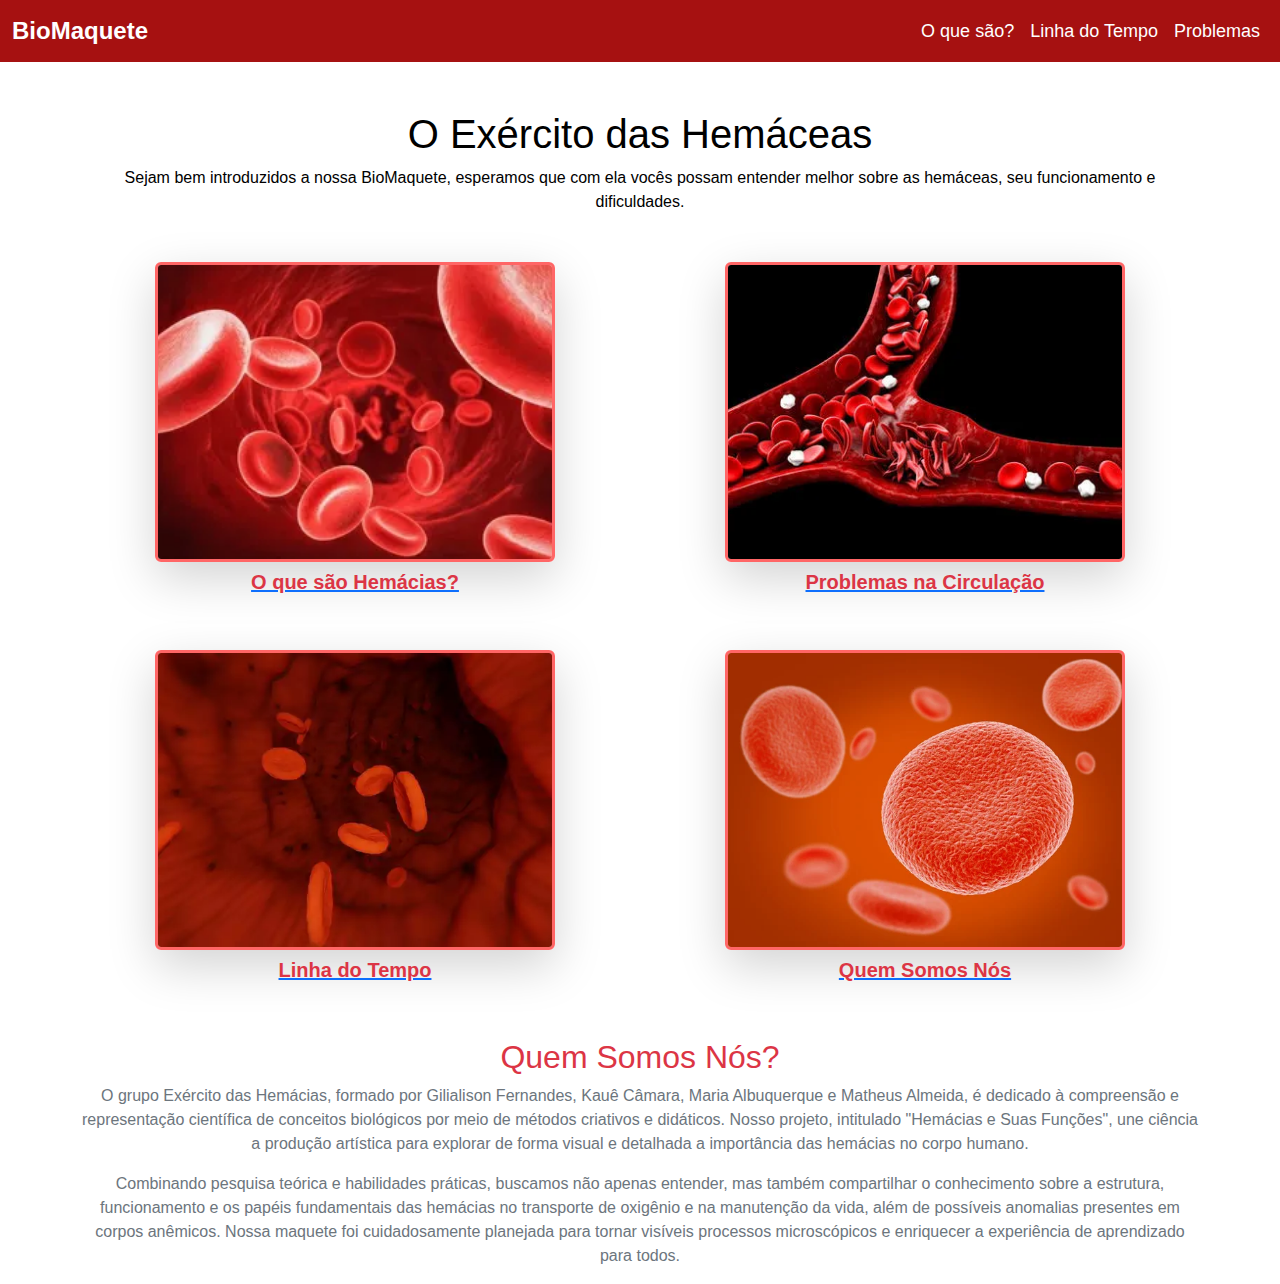
<file: HTML/index.html>
<!DOCTYPE html>
<html lang="pt-br">
<head>
  <meta charset="UTF-8">
  <meta name="viewport" content="width=device-width, initial-scale=1.0">
  <title>BioMaquete</title>
  <link href="https://cdn.jsdelivr.net/npm/bootstrap@5.3.2/dist/css/bootstrap.min.css" rel="stylesheet">
  <link rel="stylesheet" href="../CSS/style.css">
</head>
<body>
  <nav class="navbar navbar-expand-lg navbar-light" style="background-color: #a61111;">
    <div class="container-fluid">
      <a class="navbar-brand text-white fw-bold" href="index.html" style="font-size: 24px;">BioMaquete</a>
      <button class="navbar-toggler" type="button" data-bs-toggle="collapse" data-bs-target="#navbarNav">
        <span class="navbar-toggler-icon"></span>
      </button>
      <div class="collapse navbar-collapse" id="navbarNav">
        <ul class="navbar-nav ms-auto">
          <li class="nav-item">
            <a class="nav-link text-white" href="index.html">O que são?</a>
          </li>
          <li class="nav-item">
            <a class="nav-link text-white" href="linhadotempo.html">Linha do Tempo</a>
          </li>
          <li class="nav-item">
            <a class="nav-link text-white" href="problemas.html">Problemas</a>
          </li>
        </ul>
      </div>
    </div>
  </nav>

  <div class="container mt-5">
    <h1 class="text-center">O Exército das Hemáceas</h1>
    <p class="text-center">Sejam bem introduzidos a nossa BioMaquete, esperamos que com ela vocês possam entender melhor sobre as hemáceas, seu funcionamento e dificuldades.</p>
    <div class="row text-center mt-5">
      <div class="col-md-6">
        <a href="oquesao.html">
          <img src="../FOTOS/hemáceas.jpeg" alt="O que são Hemácias" class="img-fluid shadow-lg rounded img-padrao">
          <h3 class="text-danger mt-2">O que são Hemácias?</h3>
        </a>
      </div>
      <div class="col-md-6">
        <a href="problemas.html">
          <img src="../FOTOS/problemas.jpeg" alt="Problemas na circulação" class="img-fluid shadow-lg rounded img-padrao">
          <h3 class="text-danger mt-2">Problemas na Circulação</h3>
        </a>
      </div>
    </div>
    <div class="row text-center mt-5">
      <div class="col-md-6">
        <a href="linhadotempo.html">
          <img src="../FOTOS/teste2.jpg" alt="Linha do Tempo" class="img-fluid shadow-lg rounded img-padrao">
          <h3 class="text-danger mt-2">Linha do Tempo</h3>
        </a>
      </div>
      <div class="col-md-6">
        <a href="#quem-somos-nos">
          <img src="../FOTOS/teste.jpg" alt="Quem Somos" class="img-fluid shadow-lg rounded img-padrao">
          <h3 class="text-danger mt-2">Quem Somos Nós</h3>
        </a>
      </div>
    </div>
    <section id="quem-somos-nos" class="text-center mt-5">
      <h2 class="text-danger">Quem Somos Nós?</h2>
      <p class="lead">O grupo Exército das Hemácias, formado por Gilialison Fernandes, Kauê Câmara, Maria Albuquerque e Matheus Almeida, é dedicado à compreensão e representação científica de conceitos biológicos por meio de métodos criativos e didáticos. Nosso projeto, intitulado "Hemácias e Suas Funções", une ciência a produção artística para explorar de forma visual e detalhada a importância das hemácias no corpo humano.
      </p>
      <p>Combinando pesquisa teórica e habilidades práticas, buscamos não apenas entender, mas também compartilhar o conhecimento sobre a estrutura, funcionamento e os papéis fundamentais das hemácias no transporte de oxigênio e na manutenção da vida, além de possíveis anomalias presentes em corpos anêmicos. Nossa maquete foi cuidadosamente planejada para tornar visíveis processos microscópicos e enriquecer a experiência de aprendizado para todos.</p>
    </section>
  </div>

  <script src="https://cdn.jsdelivr.net/npm/bootstrap@5.3.2/dist/js/bootstrap.bundle.min.js"></script>
</body>
</html>
</file>
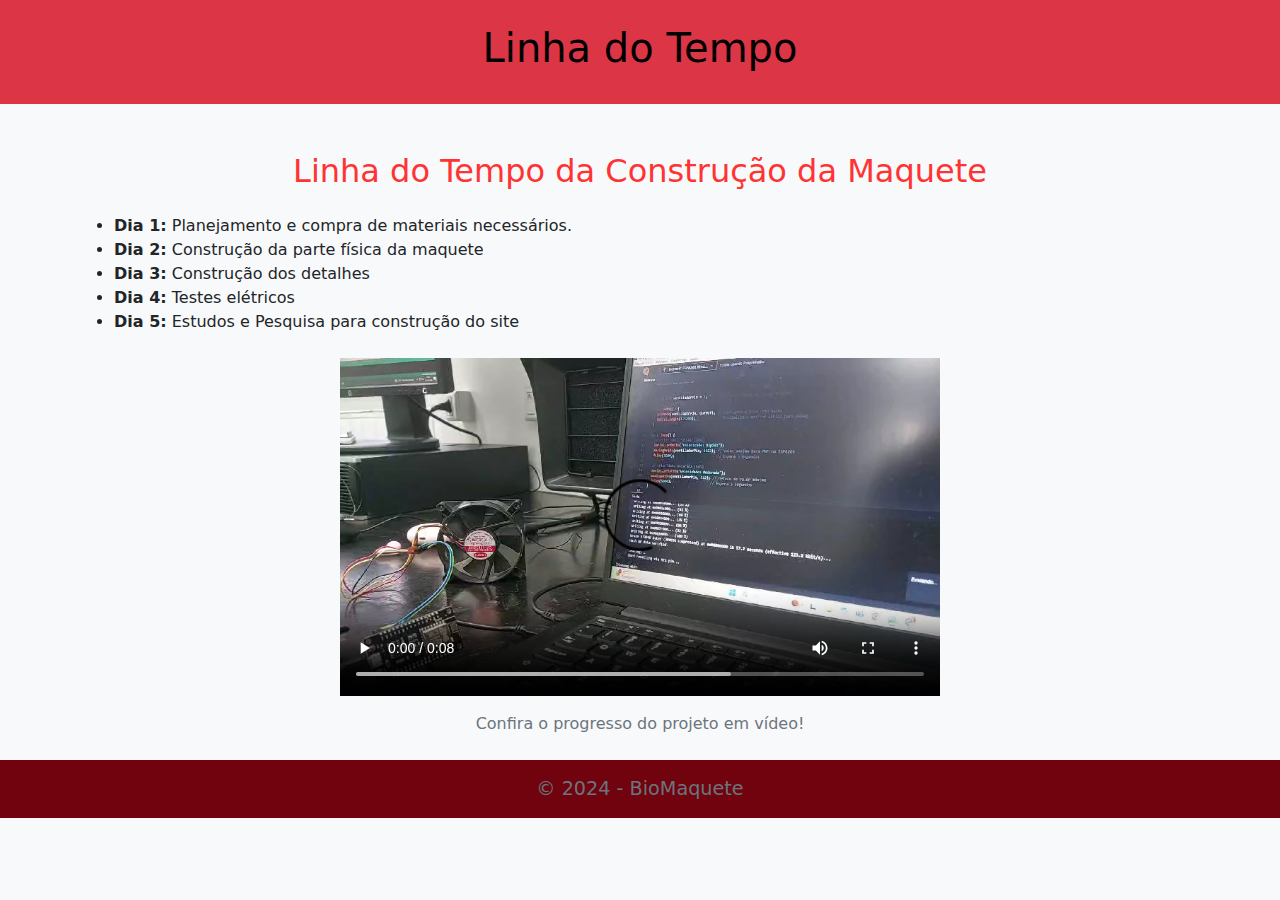
<file: linhadotempo.html>
<!DOCTYPE html>
<html lang="pt-br">
<head>
  <meta charset="UTF-8">
  <meta name="viewport" content="width=device-width, initial-scale=1.0">
  <link href="https://cdn.jsdelivr.net/npm/bootstrap@5.3.0-alpha3/dist/css/bootstrap.min.css" rel="stylesheet">
  <link rel="stylesheet" href="style.css">
  <title>Linha do Tempo</title>
</head>
<body class="bg-light">
  <header class="text-center py-4 bg-danger text-white">
    <h1>Linha do Tempo</h1>
  </header>
  <main class="container mt-5">
    <section>
      <h2 class="text-center">Linha do Tempo da Construção da Maquete</h2>
      <ul class="timeline mt-4">
        <li>
          <strong>Dia 1:</strong> Planejamento e compra de materiais necessários.
        </li>
        <li>
          <strong>Dia 2:</strong> Construção da parte física da maquete
        </li>
        <li>
          <strong>Dia 3:</strong> Construção dos detalhes
        </li>
        <li>
          <strong>Dia 4:</strong> Testes elétricos
        </li>
        <li>
          <strong>Dia 5:</strong> Estudos e Pesquisa para construção do site
        </li>
      </ul>
      <div class="video-container mt-4 text-center">
        <video width="600" controls>
          <source src="video.mp4" type="video/mp4">
          Seu navegador não suporta a tag de vídeo. Atualize para um navegador moderno.
        </video>
        <p class="mt-2">Confira o progresso do projeto em vídeo!</p>
      </div>
    </section>
  </main>
  <footer class="text-center mt-4">
    <p>&copy; 2024 - BioMaquete </p>
  </footer>
</body>
</html>
</file>
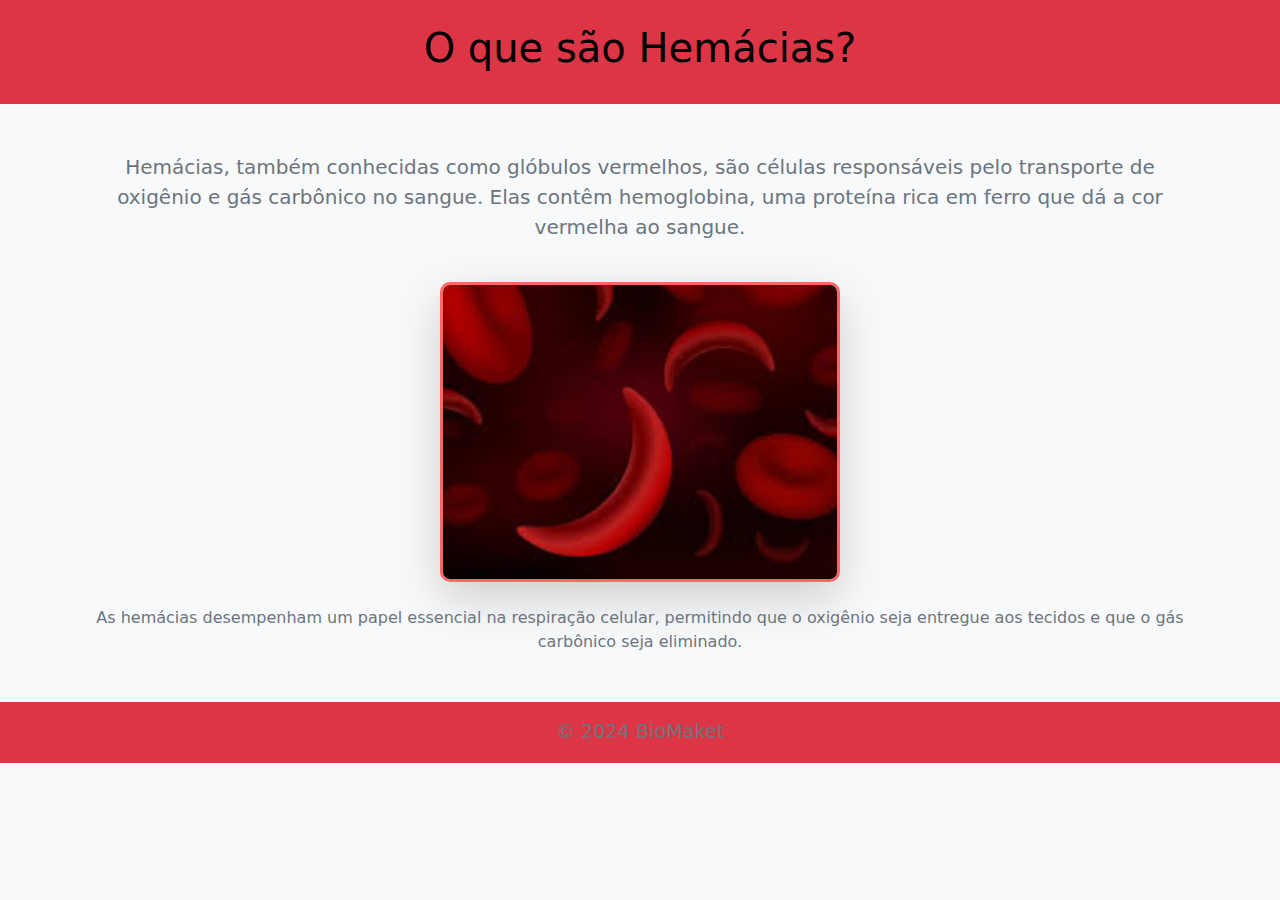
<file: oquesao.html>
<!DOCTYPE html>
<html lang="pt-br">
<head>
  <meta charset="UTF-8">
  <meta name="viewport" content="width=device-width, initial-scale=1.0">
  <link href="https://cdn.jsdelivr.net/npm/bootstrap@5.3.0-alpha3/dist/css/bootstrap.min.css" rel="stylesheet">
  <link rel="stylesheet" href="style.css">
  <title>O que são Hemácias</title>
</head>
<body class="bg-light">
  <header class="text-center py-4 bg-danger text-white">
    <h1>O que são Hemácias?</h1>
  </header>
  <main class="container mt-5">
    <section class="text-center">
      <p class="fs-5">
        Hemácias, também conhecidas como glóbulos vermelhos, são células responsáveis pelo transporte de oxigênio e gás carbônico no sangue. Elas contêm hemoglobina, uma proteína rica em ferro que dá a cor vermelha ao sangue.
      </p>
      <img src="hemoglobina.jpg" alt="Estrutura da Hemoglobina" class="img-fluid mt-4 shadow-lg">
      <p class="mt-4">
        As hemácias desempenham um papel essencial na respiração celular, permitindo que o oxigênio seja entregue aos tecidos e que o gás carbônico seja eliminado.
      </p>
    </section>
  </main>
  <footer class="text-center mt-5 py-3 bg-danger text-white">
    <p>&copy; 2024 BioMaket</p>
  </footer>
</body>
</html>
</file>
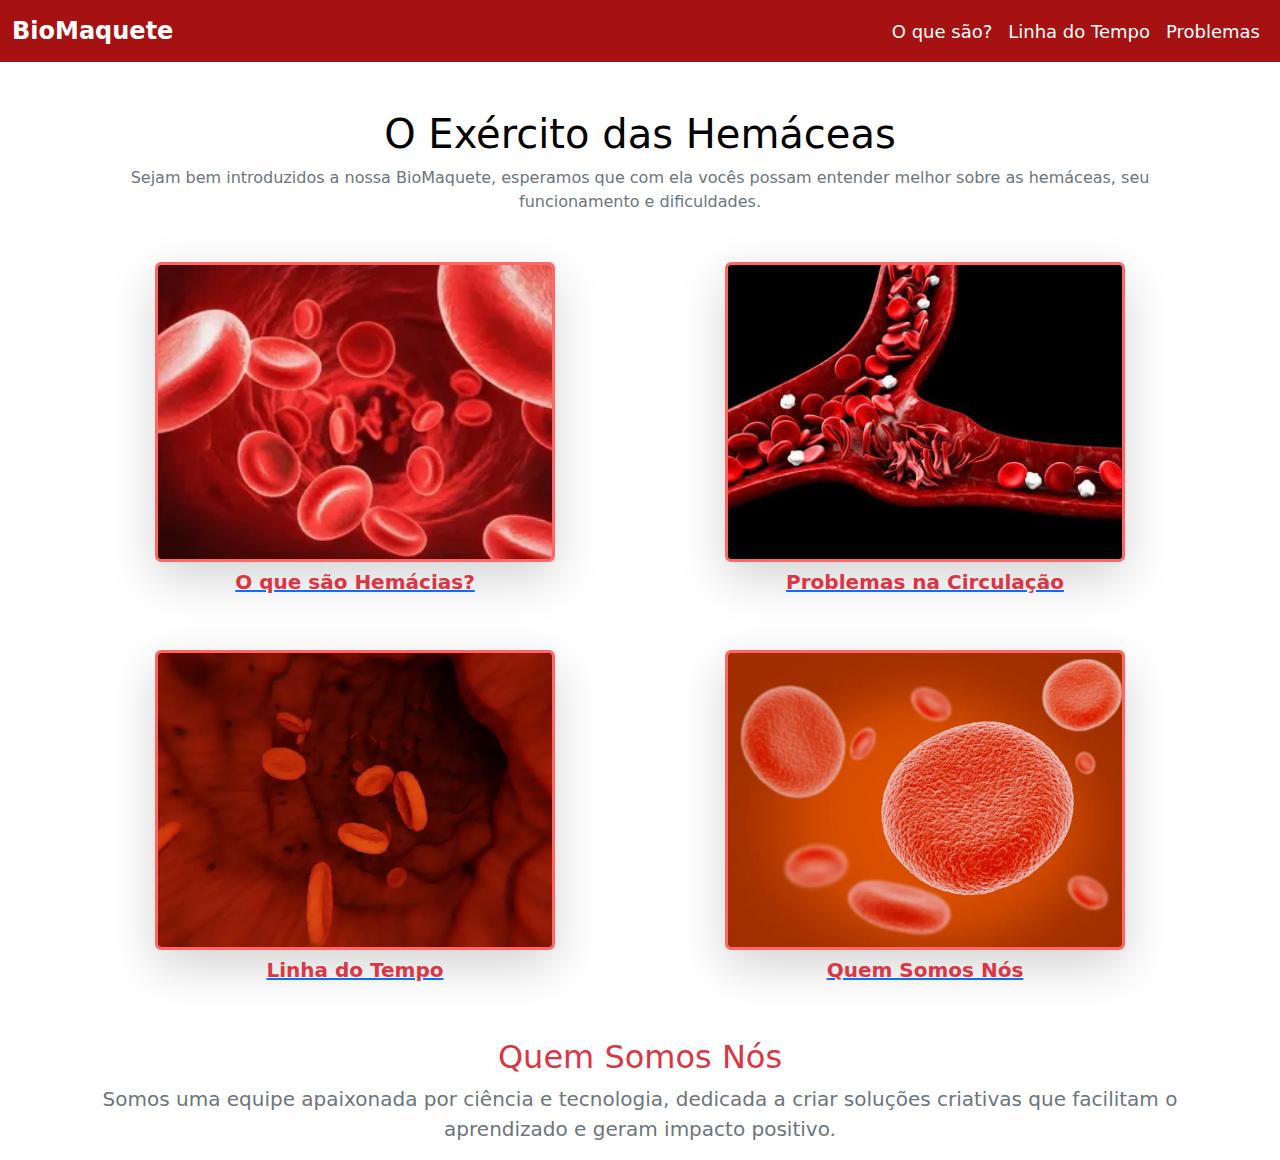
<file: principal.html>
<!DOCTYPE html>
<html lang="pt-br">
<head>
  <meta charset="UTF-8">
  <meta name="viewport" content="width=device-width, initial-scale=1.0">
  <title>BioMaquete</title>
  <link href="https://cdn.jsdelivr.net/npm/bootstrap@5.3.2/dist/css/bootstrap.min.css" rel="stylesheet">
  <link rel="stylesheet" href="style.css">
</head>
<body>
  <nav class="navbar navbar-expand-lg navbar-light" style="background-color: #a61111;">
    <div class="container-fluid">
      <a class="navbar-brand text-white fw-bold" href="principal.html" style="font-size: 24px;">BioMaquete</a>
      <button class="navbar-toggler" type="button" data-bs-toggle="collapse" data-bs-target="#navbarNav">
        <span class="navbar-toggler-icon"></span>
      </button>
      <div class="collapse navbar-collapse" id="navbarNav">
        <ul class="navbar-nav ms-auto">
          <li class="nav-item">
            <a class="nav-link text-white" href="principal.html">O que são?</a>
          </li>
          <li class="nav-item">
            <a class="nav-link text-white" href="#linha-do-tempo">Linha do Tempo</a>
          </li>
          <li class="nav-item">
            <a class="nav-link text-white" href="problemas.html">Problemas</a>
          </li>
        </ul>
      </div>
    </div>
  </nav>

  <div class="container mt-5">
    <h1 class="text-center">O Exército das Hemáceas</h1>
    <p class="text-center">Sejam bem introduzidos a nossa BioMaquete, esperamos que com ela vocês possam entender melhor sobre as hemáceas, seu funcionamento e dificuldades.</p>
    <div class="row text-center mt-5">
      <div class="col-md-6">
        <a href="oquesao.html">
          <img src="hemáceas.jpeg" alt="O que são Hemácias" class="img-fluid shadow-lg rounded">
          <h3 class="text-danger mt-2">O que são Hemácias?</h3>
        </a>
      </div>
      <div class="col-md-6">
        <a href="problemas.html">
          <img src="problemas.jpeg" alt="Problemas na circulação" class="img-fluid shadow-lg rounded">
          <h3 class="text-danger mt-2">Problemas na Circulação</h3>
        </a>
      </div>
    </div>
    <div class="row text-center mt-5">
      <div class="col-md-6">
        <a href="linhadotempo.html">
          <img src="teste2.jpg" alt="Linha do Tempo" class="img-fluid shadow-lg rounded">
          <h3 class="text-danger mt-2">Linha do Tempo</h3>
        </a>
      </div>
      <div class="col-md-6">
        <a href="#quem-somos-nos">
          <img src="teste.jpg" alt="Quem Somos" class="img-fluid shadow-lg rounded">
          <h3 class="text-danger mt-2">Quem Somos Nós</h3>
        </a>
      </div>
    </div>
    <section id="quem-somos-nos" class="text-center mt-5">
      <h2 class="text-danger">Quem Somos Nós</h2>
      <p class="lead">Somos uma equipe apaixonada por ciência e tecnologia, dedicada a criar soluções criativas que facilitam o aprendizado e geram impacto positivo.</p>
    </section>
  </div>

  <script src="https://cdn.jsdelivr.net/npm/bootstrap@5.3.2/dist/js/bootstrap.bundle.min.js"></script>
</body>
</html>
</file>
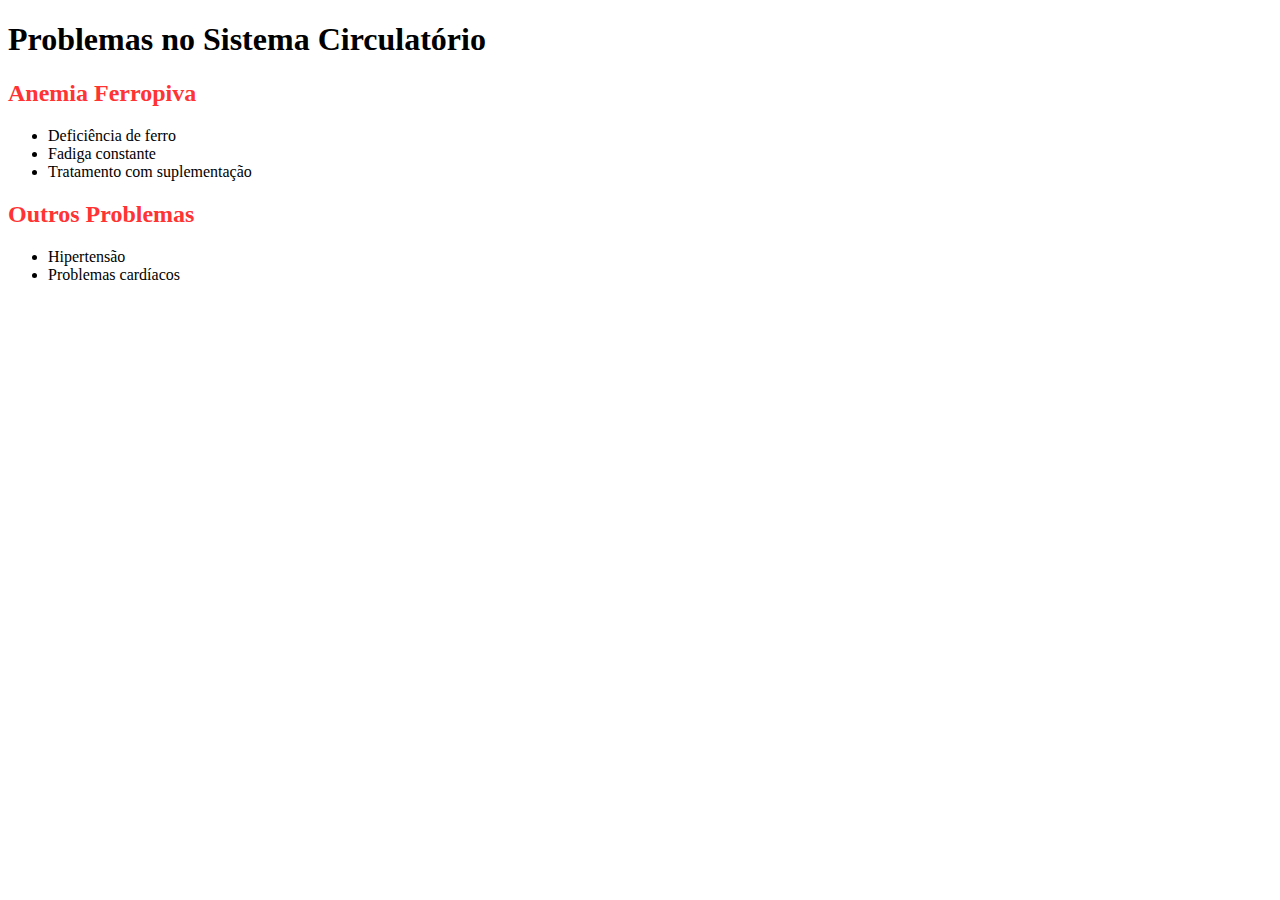
<file: problemas.html>
<!DOCTYPE html>
<html lang="pt-br" class="problems-page">
<head>
  <meta charset="UTF-8">
  <meta name="viewport" content="width=device-width, initial-scale=1.0">
  <link rel="stylesheet" href="style.css">
  <title>Problemas na Circulação Sanguínea</title>
</head>
<body>
  <header>
    <h1>Problemas no Sistema Circulatório</h1>
  </header>
  <main>
    <h2>Anemia Ferropiva</h2>
    <ul>
      <li>Deficiência de ferro</li>
      <li>Fadiga constante</li>
      <li>Tratamento com suplementação</li>
    </ul>
    <h2>Outros Problemas</h2>
    <ul>
      <li>Hipertensão</li>
      <li>Problemas cardíacos</li>
    </ul>
  </main>
</body>
</html>
</file>
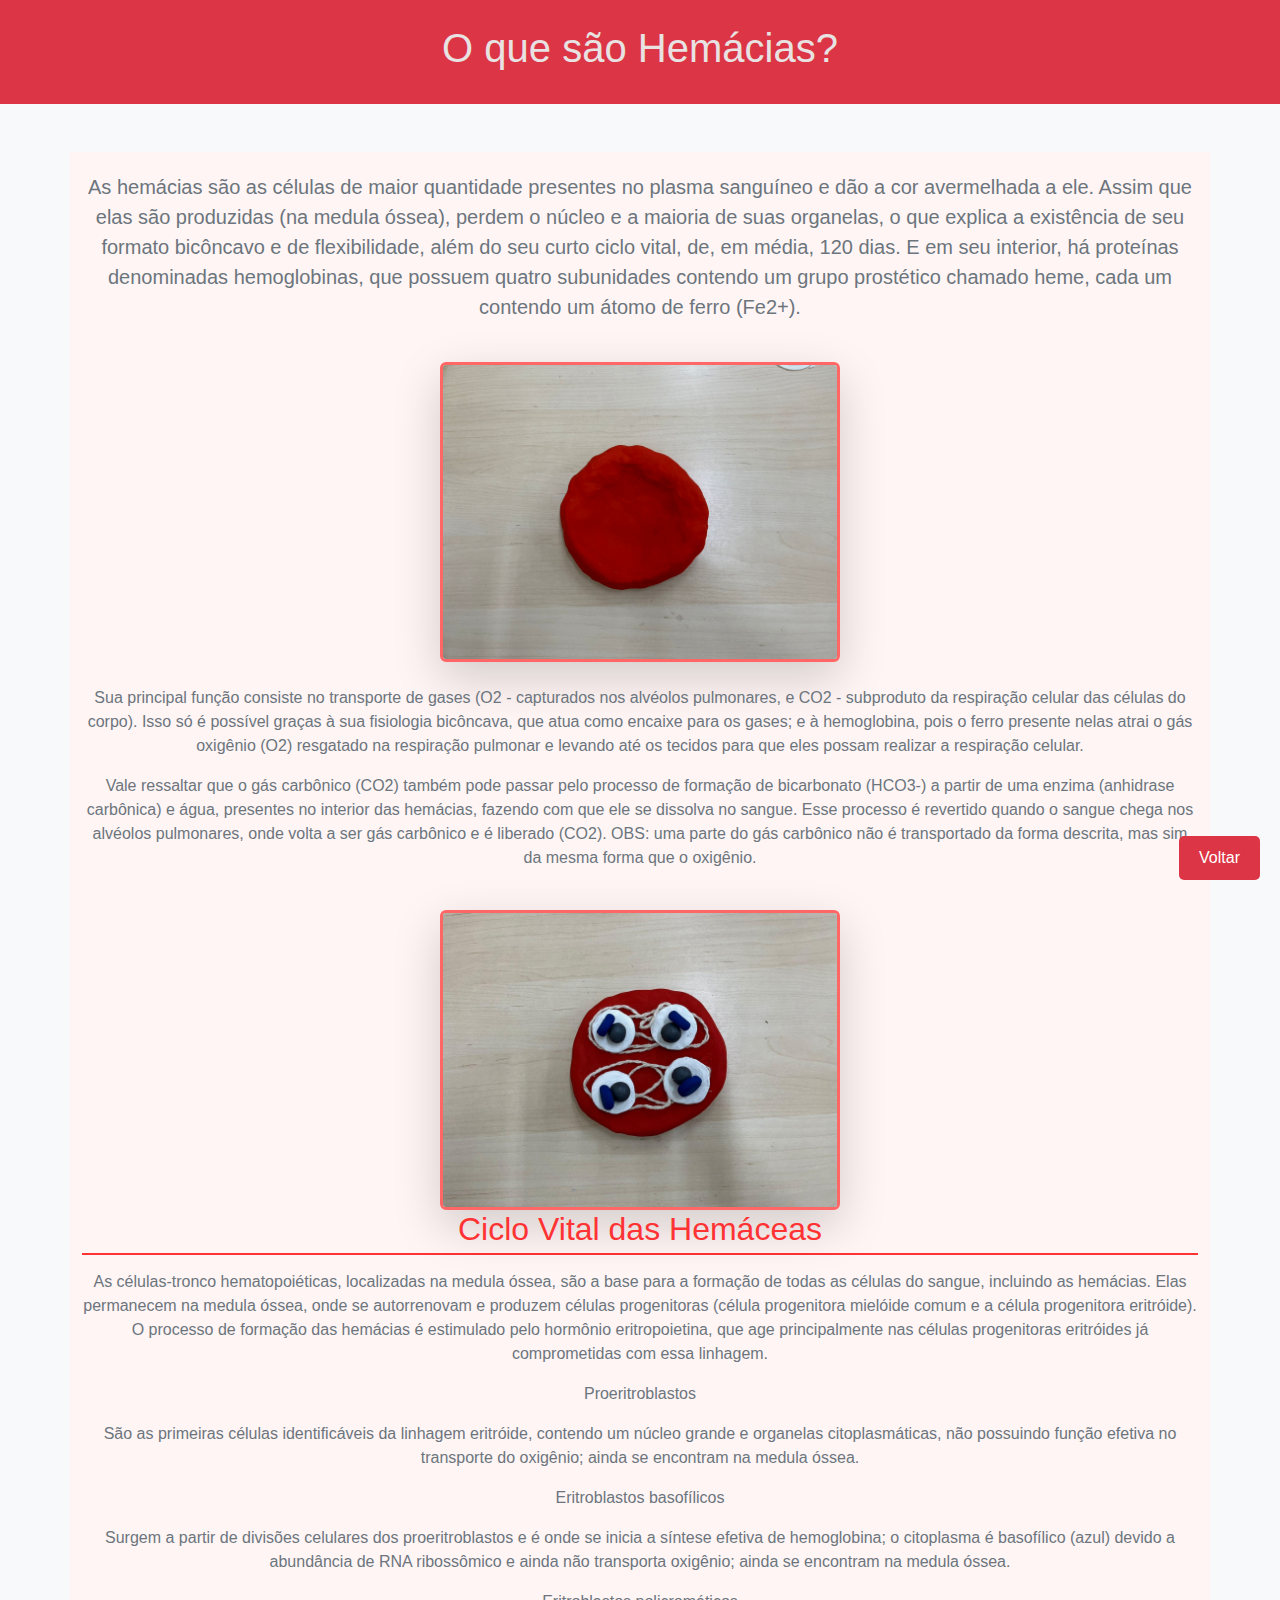
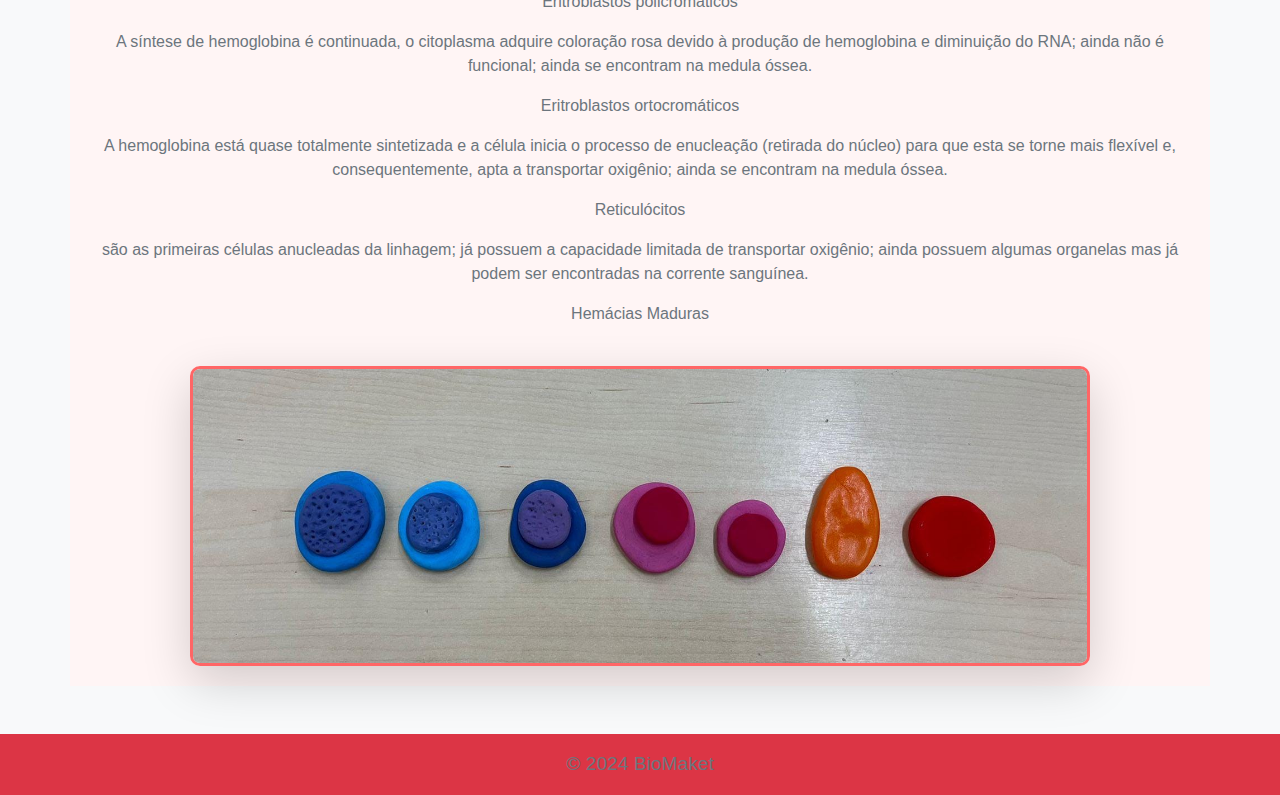
<file: HTML/oquesao.html>
<!DOCTYPE html>
<html lang="pt-br">
<head>
  <meta charset="UTF-8">
  <meta name="viewport" content="width=device-width, initial-scale=1.0">
  <link href="https://cdn.jsdelivr.net/npm/bootstrap@5.3.0-alpha3/dist/css/bootstrap.min.css" rel="stylesheet">
  <link rel="stylesheet" href="../CSS/style.css">
  <script src="../JS/principal.js" defer></script>
  <title>O que são Hemácias</title>
</head>
<body class="bg-light">
  <header class="text-center py-4 bg-danger text-white">
    <h1>O que são Hemácias?</h1>
  </header>
  <main class="container mt-5">
    <section class="text-center">
      <p class="fs-5">
        As hemácias são as células de maior quantidade presentes no plasma sanguíneo e dão a cor avermelhada a ele. Assim que elas são produzidas (na medula óssea), perdem o núcleo e a maioria de suas organelas, o que explica a existência de seu formato bicôncavo e de flexibilidade, além do seu curto ciclo vital, de, em média, 120 dias. E em seu interior, há proteínas denominadas hemoglobinas, que possuem quatro subunidades contendo um grupo prostético chamado heme, cada um contendo um átomo de ferro (Fe2+).
      </p>
      <img src="../FOTOS/hemaciafechada.jpeg" alt="Estrutura da Hemoglobina fechada" class="img-fluid mt-4 shadow-lg rounded img-padrao">
      <p class="mt-4">
        Sua principal função consiste no transporte de gases (O2 - capturados nos alvéolos pulmonares, e CO2 - subproduto da respiração celular das células do corpo). Isso só é possível graças à sua fisiologia bicôncava, que atua como encaixe para os gases; e à hemoglobina, pois o ferro presente nelas atrai o gás oxigênio (O2) resgatado na respiração pulmonar e levando até os tecidos para que eles possam realizar a respiração celular. 
      </p>
      <p>
        Vale ressaltar que o gás carbônico (CO2) também pode passar pelo processo de formação de bicarbonato (HCO3-) a partir de uma enzima (anhidrase carbônica) e água, presentes no interior das hemácias, fazendo com que ele se dissolva no sangue. Esse processo é revertido quando o sangue chega nos alvéolos pulmonares, onde volta a ser gás carbônico e é liberado (CO2). OBS: uma parte do gás carbônico não é transportado da forma descrita, mas sim da mesma forma que o oxigênio.
      </p>
      <img src="../FOTOS/hemaciaaberta.jpeg" alt="Estrutura da Hemoglobina aberta" class="img-fluid mt-4 shadow-lg rounded img-padrao">
      <h2>Ciclo Vital das Hemáceas</h2>
      <p>As células-tronco hematopoiéticas, localizadas na medula óssea, são a base para a formação de todas as células do sangue, incluindo as hemácias. Elas permanecem na medula óssea, onde se autorrenovam e produzem células progenitoras (célula progenitora mielóide comum e a célula progenitora eritróide). O processo de formação das hemácias é estimulado pelo hormônio eritropoietina, que age principalmente nas células progenitoras eritróides já comprometidas com essa linhagem.</p>
        <class= "vital">
        <p>Proeritroblastos</p>
        <p>São as primeiras células identificáveis da linhagem eritróide, contendo um núcleo grande e organelas citoplasmáticas, não possuindo função efetiva no transporte do oxigênio; ainda se encontram na medula óssea.</p>
        <p>Eritroblastos basofílicos<p>
        <p>Surgem a partir de divisões celulares dos proeritroblastos e é onde se inicia a síntese efetiva de hemoglobina; o citoplasma é basofílico (azul) devido a abundância de RNA ribossômico e ainda não transporta oxigênio; ainda se encontram na medula óssea.</p>
        <p>Eritroblastos policromáticos</p>
        <p> A síntese de hemoglobina é continuada, o citoplasma adquire coloração rosa devido à produção de hemoglobina e diminuição do RNA; ainda não é funcional; ainda se encontram na medula óssea.</p>
        <p>Eritroblastos ortocromáticos</p>
        <p>A hemoglobina está quase totalmente sintetizada e a célula inicia o processo de enucleação (retirada do núcleo) para que esta se torne mais flexível e, consequentemente, apta a transportar oxigênio; ainda se encontram na medula óssea.</p>
        <P>Reticulócitos</P>
        <p>são as primeiras células anucleadas da linhagem; já possuem a capacidade limitada de transportar oxigênio; ainda possuem algumas organelas mas já podem ser encontradas na corrente sanguínea.</p>
        <p>Hemácias Maduras</p>
        <img src="../FOTOS/ciclodevida.jpeg" alt="linhadotempohemacias" class="img-fluid mt-4 shadow-lg img-padrao2">
          <!-- Botão para voltar à página principal -->
  <button class="btn btn-danger position-fixed" id="backButton" style="bottom: 20px; right: 20px;">Voltar</button>
        <script>
          // Botão para voltar à página principal
          document.getElementById('backButton').addEventListener('click', () => {
            window.location.href = '/BioMaket/index.html'; // Certifique-se de ajustar o caminho da sua página principal
          });
        </script>
    </class>
    </section>
  </main>
  <footer class="text-center mt-5 py-3 bg-danger text-white">
    <p>&copy; 2024 BioMaket</p>
  </footer>
</body>
</html>
</file>
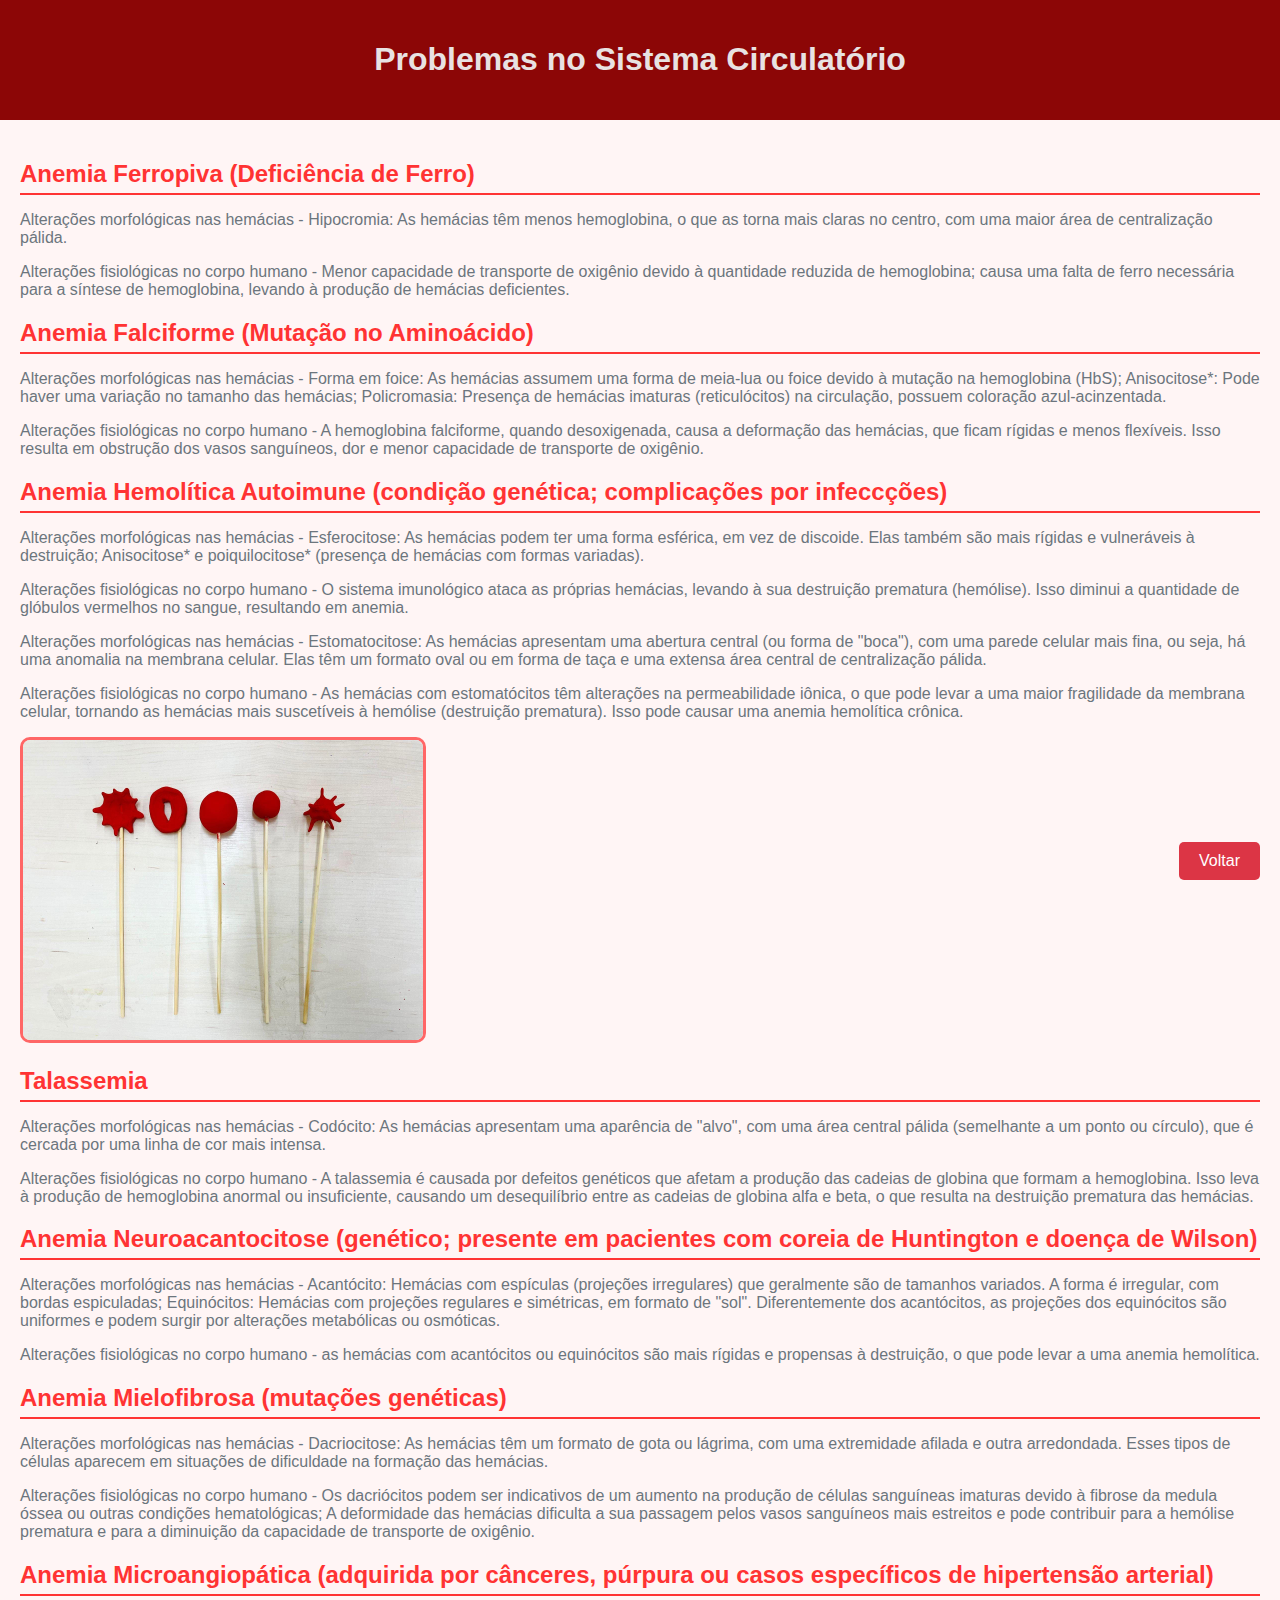
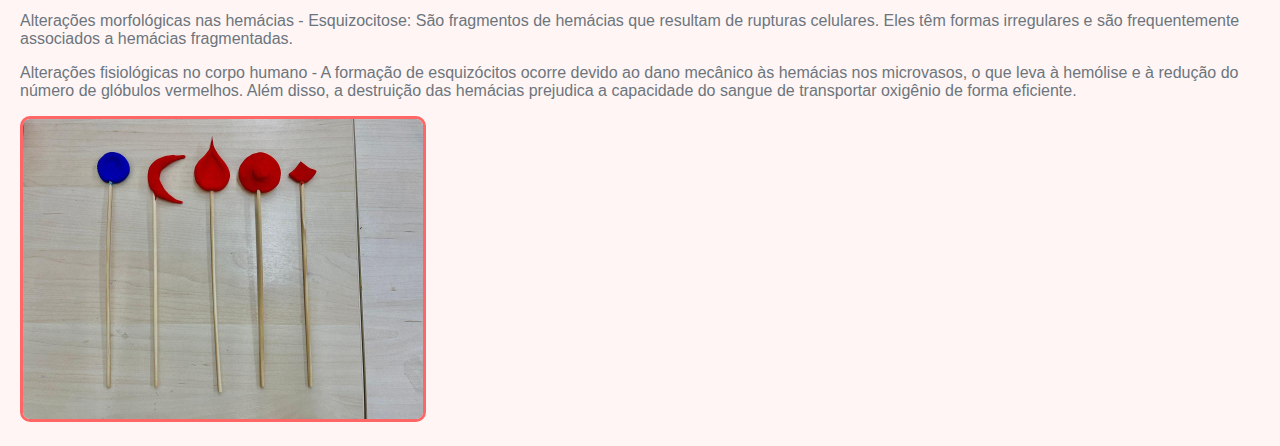
<file: HTML/problemas.html>
<!DOCTYPE html>
<html lang="pt-br" class="problems-page">
<head>
  <meta charset="UTF-8">
  <meta name="viewport" content="width=device-width, initial-scale=1.0">
  <link rel="stylesheet" href="../CSS/style.css">
  <script src="../JS/principal.js" defer></script>
  <title>Problemas na Circulação Sanguínea</title>
</head>
<body>
  <header>
    <h1>Problemas no Sistema Circulatório</h1>
  </header>
  <main>
    <h2>Anemia Ferropiva (Deficiência de Ferro) </h2>
    <p>Alterações morfológicas nas hemácias - Hipocromia: As hemácias têm menos hemoglobina, o que as torna mais claras no centro, com uma maior área de centralização pálida.
    </p>
    <p> Alterações fisiológicas no corpo humano - Menor capacidade de transporte de oxigênio devido à quantidade reduzida de hemoglobina; causa uma falta de ferro necessária para a síntese de hemoglobina, levando à produção de hemácias deficientes. </p>
    <h2>Anemia Falciforme (Mutação no Aminoácido) </h2>
    <p> Alterações morfológicas nas hemácias - Forma em foice: As hemácias assumem uma forma de meia-lua ou foice devido à mutação na hemoglobina (HbS); Anisocitose*: Pode haver uma variação no tamanho das hemácias; Policromasia: Presença de hemácias imaturas (reticulócitos) na circulação, possuem coloração azul-acinzentada.</p>
    <p>Alterações fisiológicas no corpo humano - A hemoglobina falciforme, quando desoxigenada, causa a deformação das hemácias, que ficam rígidas e menos flexíveis. Isso resulta em obstrução dos vasos sanguíneos, dor e menor capacidade de transporte de oxigênio.</p>
    <h2>Anemia Hemolítica Autoimune (condição genética; complicações por infeccções)
    </h2>
    <p>Alterações morfológicas nas hemácias - Esferocitose: As hemácias podem ter uma forma esférica, em vez de discoide. Elas também são mais rígidas e vulneráveis à destruição; Anisocitose* e poiquilocitose* (presença de hemácias com formas variadas).
    </p>
    <p>Alterações fisiológicas no corpo humano - O sistema imunológico ataca as próprias hemácias, levando à sua destruição prematura (hemólise). Isso diminui a quantidade de glóbulos vermelhos no sangue, resultando em anemia.</p>
    <p>Alterações morfológicas nas hemácias - Estomatocitose: As hemácias apresentam uma abertura central (ou forma de "boca"), com uma parede celular mais fina, ou seja, há uma anomalia na membrana celular. Elas têm um formato oval ou em forma de taça e uma extensa área central de centralização pálida.</p>
    <p>Alterações fisiológicas no corpo humano - As hemácias com estomatócitos têm alterações na permeabilidade iônica, o que pode levar a uma maior fragilidade da membrana celular, tornando as hemácias mais suscetíveis à hemólise (destruição prematura). Isso pode causar uma anemia hemolítica crônica.</p>
    <img src="../FOTOS/anemias1.jpeg" alt="anemias" class="img-fluid mt-4 shadow-lg img-padrao">
    <h2>Talassemia</h2>
    <p>Alterações morfológicas nas hemácias - Codócito: As hemácias apresentam uma aparência de "alvo", com uma área central pálida (semelhante a um ponto ou círculo), que é cercada por uma linha de cor mais intensa.</p>
    <p>Alterações fisiológicas no corpo humano - A talassemia é causada por defeitos genéticos que afetam a produção das cadeias de globina que formam a hemoglobina. Isso leva à produção de hemoglobina anormal ou insuficiente, causando um desequilíbrio entre as cadeias de globina alfa e beta, o que resulta na destruição prematura das hemácias.</p>
    <h2>
      Anemia Neuroacantocitose (genético; presente em pacientes com coreia de Huntington e doença de Wilson)
      </h2>
      <p>Alterações morfológicas nas hemácias - Acantócito: Hemácias com espículas (projeções irregulares) que geralmente são de tamanhos variados. A forma é irregular, com bordas espiculadas; Equinócitos: Hemácias com projeções regulares e simétricas, em formato de "sol". Diferentemente dos acantócitos, as projeções dos equinócitos são uniformes e podem surgir por alterações metabólicas ou osmóticas.</p>
      <p>Alterações fisiológicas no corpo humano - as hemácias com acantócitos ou equinócitos são mais rígidas e propensas à destruição, o que pode levar a uma anemia hemolítica. </p>
      <h2>Anemia Mielofibrosa (mutações genéticas)
      </h2>
      <p>Alterações morfológicas nas hemácias - Dacriocitose: As hemácias têm um formato de gota ou lágrima, com uma extremidade afilada e outra arredondada. Esses tipos de células aparecem em situações de dificuldade na formação das hemácias.</p>
      <p>Alterações fisiológicas no corpo humano - Os dacriócitos podem ser indicativos de um aumento na produção de células sanguíneas imaturas devido à fibrose da medula óssea ou outras condições hematológicas; A deformidade das hemácias dificulta a sua passagem pelos vasos sanguíneos mais estreitos e pode contribuir para a hemólise prematura e para a diminuição da capacidade de transporte de oxigênio.</p>
      <h2>Anemia Microangiopática (adquirida por cânceres, púrpura ou casos específicos de hipertensão arterial)</h2>
      <p>Alterações morfológicas nas hemácias - Esquizocitose: São fragmentos de hemácias que resultam de rupturas celulares. Eles têm formas irregulares e são frequentemente associados a hemácias fragmentadas.</p>
      <p>Alterações fisiológicas no corpo humano - A formação de esquizócitos ocorre devido ao dano mecânico às hemácias nos microvasos, o que leva à hemólise e à redução do número de glóbulos vermelhos. Além disso, a destruição das hemácias prejudica a capacidade do sangue de transportar oxigênio de forma eficiente.</p>
      <img src="../FOTOS/anemias2.jpeg" alt="anemias" class="img-fluid mt-4 shadow-lg img-padrao">
        <!-- Botão para voltar à página principal -->
  <button class="btn btn-danger position-fixed" id="backButton" style="bottom: 20px; right: 20px;">Voltar</button>
      <script>
        // Botão para voltar à página principal
        document.getElementById('backButton').addEventListener('click', () => {
          window.location.href = '/BioMaket/index.html'; // Certifique-se de ajustar o caminho da sua página principal
        });
      </script>
  </main>
</body>
</html>
</file>
<file: CSS/style.css>
/* Estilo Geral */
body {
  font-family: Arial, sans-serif;
  margin: 0;
  padding: 0;
}

/* Navbar */
.navbar {
  background-color: #8c0606;
}

.navbar-brand {
  color: white !important;
  font-weight: bold;
  font-size: 24px;
}

.nav-link {
  color: white !important;
  font-size: 18px;
}

.nav-link:hover {
  color: black !important;
}

/* Imagens */
img {
  border: 3px solid #ff6666;
  transition: transform 0.3s ease;
}

img:hover {
  transform: scale(1.05);
}

.img-padrao {
  width: 400px !important;
  height: 300px !important;
  object-fit: cover;
  border-radius: 10px;
}

.img-padrao2 {
  width: 900px;
  height: 300px;
  object-fit: cover;
  border-radius: 10px;
}

.vital {
  text-align: center;
}

/* Títulos e Parágrafos */
h1 {
  color: #e8e2e2;
}

h2 {
  color: #ff3333; /* Vermelho mais vibrante */
}

p {
  color: #6c757d;
}

h3 {
  font-size: 20px;
  color: #ff3333;
  font-weight: bold;
}

h3:hover {
  color: #d92626;
}

/* Página de Linha do Tempo */
body.timeline-page {
  background-color: #ffffff;
  color: #000000;
}

body.timeline-page header {
  background-color: #690610;
  color: #ffffff;
  padding: 20px 0;
  text-align: center;
}

body.timeline-page h1 {
  font-size: 3rem;
  font-weight: bold;
}

body.timeline-page h2 {
  color: #74020d;
  font-size: 2rem;
  margin-top: 20px;
}

body.timeline-page ul {
  list-style-type: none;
  padding: 0;
}

body.timeline-page li {
  background-color: #f8d7da;
  margin: 10px 0;
  padding: 15px;
  border-left: 5px solid #820814;
  border-radius: 5px;
}

body.timeline-page main {
  text-align: center;
  padding: 30px;
}

/* Header Geral */
header {
  background-color: #8c0606; /* Vermelho escuro */
  color: #ffffff;
  text-align: center;
  padding: 20px;
}

/* Main */
main {
  padding: 20px;
  background-color: #fff5f5; /* Fundo suave com tom branco-avermelhado */
}

main h2 {
  border-bottom: 2px solid #ff3333; /* Linha de destaque nos subtítulos */
  padding-bottom: 5px;
  margin-bottom: 15px;
}

main ul {
  list-style-type: disc;
  margin: 10px 0 20px 20px;
  color: #333;
}

main ul li {
  margin-bottom: 10px;
}

/* Footer */
footer {
  background-color: #70030e;
  color: #ffffff;
  text-align: center;
  padding: 15px 0;
  margin-top: 30px;
}

footer p {
  font-size: 1.2rem;
  margin: 0;
}

.lead {
  font-size: medium;
}

.text-center {
  color: #000000;
}

/* Carrossel */
.carousel {
  max-width: 600px; /* Define a largura máxima do carrossel */
  margin: 0 auto; /* Centraliza o carrossel */
}

.carousel img {
  width: 100%; /* Ajusta a largura da imagem ao tamanho do carrossel */
  max-height: 400px; /* Define a altura máxima para evitar distorções */
  object-fit: cover; /* Ajusta a proporção das imagens */
  border-radius: 10px; /* Adiciona cantos arredondados */
}

/* Botão Voltar */
#backButton {
  position: fixed;
  bottom: 20px;
  right: 20px;
  z-index: 1000;
  background-color: #dc3545; /* Vermelho */
  color: white;
  border: none;
  padding: 10px 20px;
  font-size: 16px;
  border-radius: 5px;
  cursor: pointer;
}

#backButton:hover {
  background-color: #bb2d3b; /* Vermelho mais escuro ao passar o mouse */
}

.videos {
  width: 100%;  /* Ajusta a largura para 100% da largura do contêiner */
  max-width: 600px;  /* Define a largura máxima para 600px, mas o vídeo pode ser menor em telas menores */
  height: auto;  /* Mantém a proporção do vídeo */
}
</file>
<file: style.css>
.navbar {
    background-color: #8c0606;
  }
  
  .navbar-brand {
    color: white !important;
    font-weight: bold;
    font-size: 24px;
  }
  
  .nav-link {
    color: white !important;
    font-size: 18px;
  }
  
  .nav-link:hover {
    color: black !important;
  }
  img {
    border: 3px solid #ff6666;
    transition: transform 0.3s ease;
  }
  
  img:hover {
    transform: scale(1.05);
  }
  .img-fluid {
    width: 400px; 
    height: 300px; 
    object-fit: cover; 
    border-radius: 10px; 
  }
  
  h1 {
    color: #000000;
  }
  
  h2 {
    color: #ff3333;
  }
  
  p {
    color: #6c757d;
  }
  
  h3 {
    font-size: 20px;
    color: #ff3333;
    font-weight: bold;
  }
  
  h3:hover {
    color: #d92626;
  }

  /* Página de linha do tempo - Cor branca e vermelha */
body.timeline-page {
    background-color: #ffffff; /* Fundo branco */
    color: #000000; /* Texto preto */
    font-family: Arial, sans-serif;
  }
  
  body.timeline-page header {
    background-color: #690610; /* Vermelho forte */
    color: #ffffff; /* Texto branco */
    padding: 20px 0;
    text-align: center;
  }
  
  body.timeline-page h1 {
    font-size: 3rem;
    font-weight: bold;
  }
  
  body.timeline-page h2 {
    color: #74020d;
    font-size: 2rem;
    margin-top: 20px;
  }
  
  body.timeline-page ul {
    list-style-type: none;
    padding: 0;
  }
  
  body.timeline-page li {
    background-color: #f8d7da; 
    margin: 10px 0;
    padding: 15px;
    border-left: 5px solid #820814; 
    border-radius: 5px;
  }
  
  body.timeline-page main {
    text-align: center;
    padding: 30px;
  }
  

  footer {
    background-color: #70030e;
    color: #ffffff; 
    text-align: center;
    padding: 15px 0;
    margin-top: 30px;
  }
  
  footer p {
    font-size: 1.2rem;
    margin: 0;
  }
</file>
